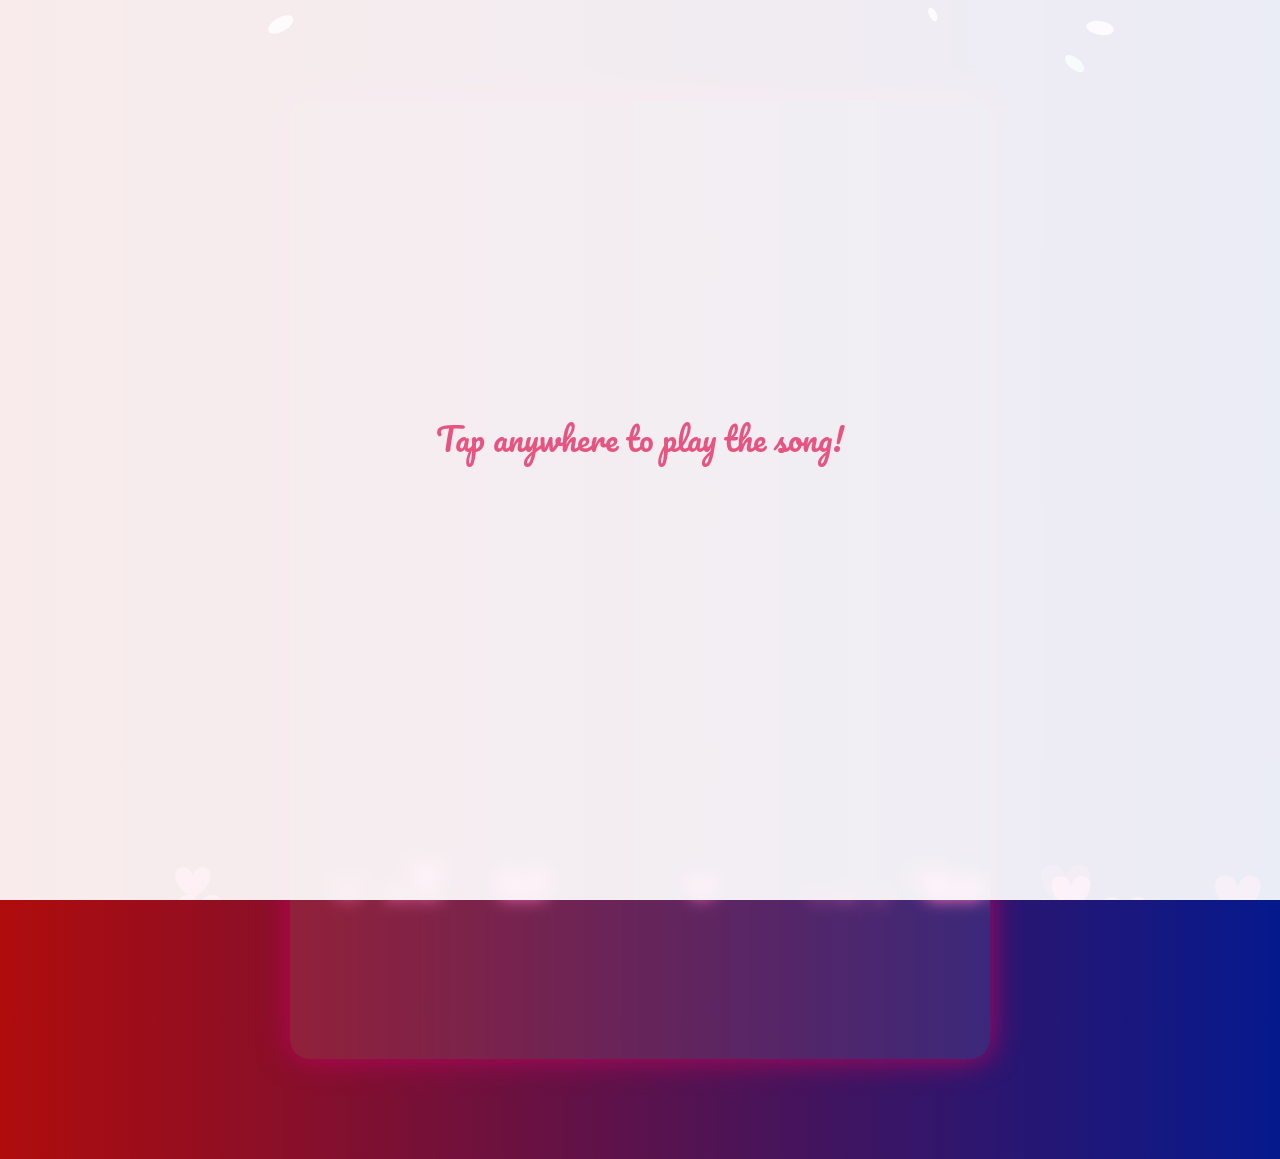
<file: index.html>
<!DOCTYPE html>
<html lang="en">
<head>
  <meta charset="UTF-8" />
  <meta name="viewport" content="width=device-width, initial-scale=1.0"/>
  <title>Happy Birthday Bubu 🎂</title>
  <link rel="stylesheet" href="style1.css" />
  <link href="https://fonts.googleapis.com/css2?family=Pacifico&family=Outfit:wght@300;500&display=swap" rel="stylesheet">
  <link href="https://fonts.googleapis.com/css2?family=Alex+Brush&display=swap" rel="stylesheet">
  <link href="https://fonts.googleapis.com/css2?family=Cookie&display=swap" rel="stylesheet">
</head>
<body>
  <canvas id="heartCanvas"></canvas>
<canvas id="confettiCanvas" style="position:fixed;top:0;left:0;width:100vw;height:100vh;pointer-events:none;z-index:0;"></canvas>

  <!-- Background Music -->
  <audio id="bgMusic" loop>
    <source src="Happy birthday tune.mp3" type="audio/mpeg" />
    Your browser does not support the audio element.
  </audio>
  <button id="playMusicBtn" style="position:fixed;top:18px;right:18px;z-index:1000;padding:10px 22px;font-size:1.1em;background:#e75480;color:#fff;border:none;border-radius:22px;box-shadow:0 2px 12px #e7548040;cursor:pointer;font-family:'Outfit',sans-serif;">
    ▶️ Play Music
  </button>

  <div class="container">
    <h1 class="fade delay-1">Happy 18th Birthday Mera Cutieee Piee 🎉💗</h1>

    <!-- Life Timer Start -->
    <div id="lifeTimer" class="fade delay-1" style="font-size:1.2em; margin-bottom: 20px; color: #e75480;">
      Loading time on earth...
    </div>
    <!-- Life Timer End -->

    <p class="fade delay-1">Meri pyaari Bubu, aaj ka din sirf aapke liye hai! 🎂🥳</p>
    <p class="fade delay-2">Aaj aap apni zindagi ke sabse khoobsurat mod par ho — <strong>18 saal</strong> ki ho gayi ho, meri jaan! 🥹💕</p>
    <p class="fade delay-3">Har din aap aur bhi zyada pyari, samajhdar, aur khubsurat hoti ja rahi ho 🌸✨</p>
    <p class="fade delay-4">Aapki muskurahat meri subah hai 😍 aur aapki awaaz meri shaam 🌙💖</p>
    <p class="fade delay-5">Aap sirf sundar nahi ho, aap meri duniya ho — ek aisi roshni jo andheron ko bhi mehka de 🌟💫</p>
    <p class="fade delay-6">Meri har dhadkan sirf aapke liye dhadakti hai, meri Bubu, meri cutie pie 💝🥰</p>
    <p class="fade delay-7">Happy 18th Birthday jaaneman 🎂💘 Ab har kadam mein aapka saath chahiye, hamesha ke liye 🤝💍</p>

    <a href="page2.html" class="next-button fade delay-6">Next ➤</a>
  </div>

  <script src="script1.js"></script>
  <script>
  // --- Confetti (Party Popper) Animation ---
  const confettiCanvas = document.getElementById('confettiCanvas');
  confettiCanvas.width = window.innerWidth;
  confettiCanvas.height = window.innerHeight;
  const cctx = confettiCanvas.getContext('2d');

  const confettiColors = ['#ffb6d5', '#ffe066', '#b5ead7', '#ff94cc', '#e75480', '#fff0f6', '#f7cac9', '#f6e2b3'];
  const confettiPieces = [];

  function ConfettiPiece() {
    this.x = Math.random() * confettiCanvas.width;
    this.y = Math.random() * -confettiCanvas.height;
    this.radius = 6 + Math.random() * 8;
    this.color = confettiColors[Math.floor(Math.random() * confettiColors.length)];
    this.speed = 2 + Math.random() * 3;
    this.tilt = Math.random() * 10 - 5;
    this.tiltAngle = Math.random() * Math.PI * 2;
    this.tiltSpeed = 0.05 + Math.random() * 0.07;
  }
  ConfettiPiece.prototype.update = function() {
    this.y += this.speed;
    this.tiltAngle += this.tiltSpeed;
    this.x += Math.sin(this.tiltAngle) * 1.5;
    if (this.y > confettiCanvas.height + 20) {
      this.x = Math.random() * confettiCanvas.width;
      this.y = Math.random() * -20;
    }
  };
  ConfettiPiece.prototype.draw = function(ctx) {
    ctx.beginPath();
    ctx.ellipse(this.x, this.y, this.radius, this.radius / 2, this.tiltAngle, 0, 2 * Math.PI);
    ctx.fillStyle = this.color;
    ctx.globalAlpha = 0.85;
    ctx.fill();
    ctx.globalAlpha = 1;
  };

  for (let i = 0; i < 60; i++) {
    confettiPieces.push(new ConfettiPiece());
  }

  function animateConfetti() {
    cctx.clearRect(0, 0, confettiCanvas.width, confettiCanvas.height);
    confettiPieces.forEach(piece => {
      piece.update();
      piece.draw(cctx);
    });
    requestAnimationFrame(animateConfetti);
  }
  animateConfetti();

  // --- Existing Music Logic ---
  const music = document.getElementById('bgMusic');
  const playBtn = document.getElementById('playMusicBtn');

  // Restore song time if available
  const savedTime = localStorage.getItem('bdaySongTime');
  if (savedTime) {
    music.currentTime = parseFloat(savedTime);
  }

  // Show overlay and play music on any click/tap
  function enableMusicOnFirstInteraction() {
    // Create overlay
    const overlay = document.createElement('div');
    overlay.style.position = 'fixed';
    overlay.style.top = 0;
    overlay.style.left = 0;
    overlay.style.width = '100vw';
    overlay.style.height = '100vh';
    overlay.style.background = 'rgba(255,255,255,0.92)';
    overlay.style.display = 'flex';
    overlay.style.flexDirection = 'column';
    overlay.style.alignItems = 'center';
    overlay.style.justifyContent = 'center';
    overlay.style.zIndex = 2000;

    const msg = document.createElement('div');
    msg.textContent = "Tap anywhere to play the song!";
    msg.style.fontFamily = "'Pacifico', cursive";
    msg.style.fontSize = "2em";
    msg.style.color = "#e75480";
    msg.style.marginBottom = "24px";

    overlay.appendChild(msg);
    document.body.appendChild(overlay);

    function startMusic() {
      // Play from saved time (already set above)
      music.play();
      overlay.remove();
      playBtn.style.display = "none";
      // Scroll to top after music starts
      window.scrollTo({ top: 0, behavior: "smooth" });

      // Start all animations after music starts
      animateConfetti(); // Confetti animation
      // If you have other animation functions, call them here as well

      document.removeEventListener('click', startMusic);
      document.removeEventListener('touchstart', startMusic);
    }

    document.addEventListener('click', startMusic);
    document.addEventListener('touchstart', startMusic);
  }

  window.addEventListener('DOMContentLoaded', () => {
    enableMusicOnFirstInteraction();
    music.pause();
    playBtn.style.display = "none";
  });

  // Save current time before leaving the page
  window.addEventListener('beforeunload', function() {
    if (music && !music.paused) {
      localStorage.setItem('bdaySongTime', music.currentTime);
    }
  });
  </script>
</body>
</html>
</file>
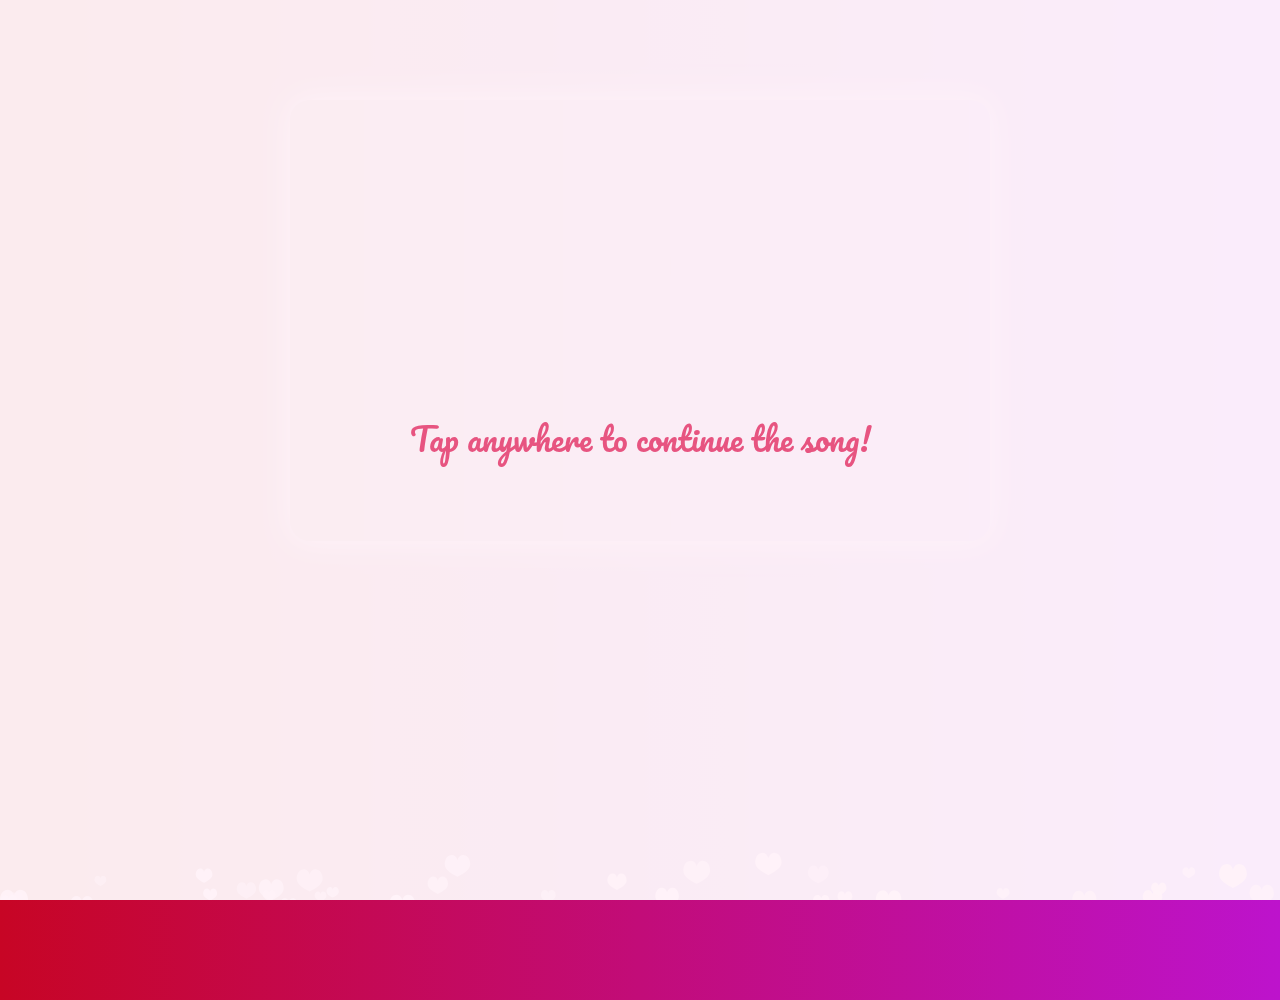
<file: page2.html>
<!DOCTYPE html>
<html lang="en">
<head>
  <meta charset="UTF-8" />
  <meta name="viewport" content="width=device-width, initial-scale=1.0"/>
  <title>🎂 18th Birthday Cake</title>
  <link rel="stylesheet" href="cake.css" />
  <link href="https://fonts.googleapis.com/css2?family=Pacifico&family=Dancing+Script&display=swap" rel="stylesheet">
</head>
<body>
  <canvas id="heartCanvas"></canvas>

  <!-- Music -->
  <audio id="bgMusic" loop>
    <source src="Happy birthday tune.mp3" type="audio/mpeg" />
  </audio>
  <button id="playMusicBtn" style="position:fixed;top:18px;right:18px;z-index:1000;padding:10px 22px;font-size:1.1em;background:#e75480;color:#fff;border:none;border-radius:22px;box-shadow:0 2px 12px #e7548040;cursor:pointer;font-family:'Outfit',sans-serif;">
    ▶️ Play Music
  </button>

  <div class="container">
    <h1 class="fade delay-1">Aapko 18th Birthday ki der sari subhkamnaye 🎉🎂</h1>
    <p class="fade delay-2">Meri jaan, aapke is khaas din pe yeh virtual cake sirf aapke liye hai 💖</p>
    <p class="fade delay-3">Aapki muskurahat meri duniya hai, aur aapka khushi mera maksad. Is cake ke saath, meri taraf se aapko pyaar aur khushiyon ki kami na ho 💕</p>

    <!-- 🎂 Animated Cake -->
    <div class="cake fade delay-3">
      <div class="plate"></div>
      <div class="layer layer-bottom"></div>
      <div class="layer layer-middle"></div>
      <div class="layer layer-top"></div>
      <div class="candle">
        <div class="flame"></div>
      </div>
    </div>

    <a href="page3.html" class="next-button fade delay-4">Click here for cake ➤</a>
  </div>

  <script src="heart.js"></script>
  <script>
  const music = document.getElementById('bgMusic');
  const playBtn = document.getElementById('playMusicBtn');
  // Get saved time from previous page
  const savedTime = localStorage.getItem('bdaySongTime');
  if (savedTime) {
    music.currentTime = parseFloat(savedTime);
  }

  // Show overlay and play music on any click/tap
  function enableMusicOnFirstInteraction() {
    // Create overlay
    const overlay = document.createElement('div');
    overlay.style.position = 'fixed';
    overlay.style.top = 0;
    overlay.style.left = 0;
    overlay.style.width = '100vw';
    overlay.style.height = '100vh';
    overlay.style.background = 'rgba(255,255,255,0.92)';
    overlay.style.display = 'flex';
    overlay.style.flexDirection = 'column';
    overlay.style.alignItems = 'center';
    overlay.style.justifyContent = 'center';
    overlay.style.zIndex = 2000;

    const msg = document.createElement('div');
    msg.textContent = "Tap anywhere to continue the song!";
    msg.style.fontFamily = "'Pacifico', cursive";
    msg.style.fontSize = "2em";
    msg.style.color = "#e75480";
    msg.style.marginBottom = "24px";

    overlay.appendChild(msg);
    document.body.appendChild(overlay);

    function startMusic() {
      // Play from saved time (already set above)
      music.play();
      playBtn.style.display = "none";
      overlay.remove();
      document.removeEventListener('click', startMusic);
      document.removeEventListener('touchstart', startMusic);
    }

    document.addEventListener('click', startMusic);
    document.addEventListener('touchstart', startMusic);
  }

  window.addEventListener('DOMContentLoaded', () => {
    enableMusicOnFirstInteraction();
    music.pause();
    playBtn.style.display = "none";
  });

  // Save current time before leaving the page
  window.addEventListener('beforeunload', function() {
    if (music && !music.paused) {
      localStorage.setItem('bdaySongTime', music.currentTime);
    }
  });
  </script>
</body>
</html>
</file>
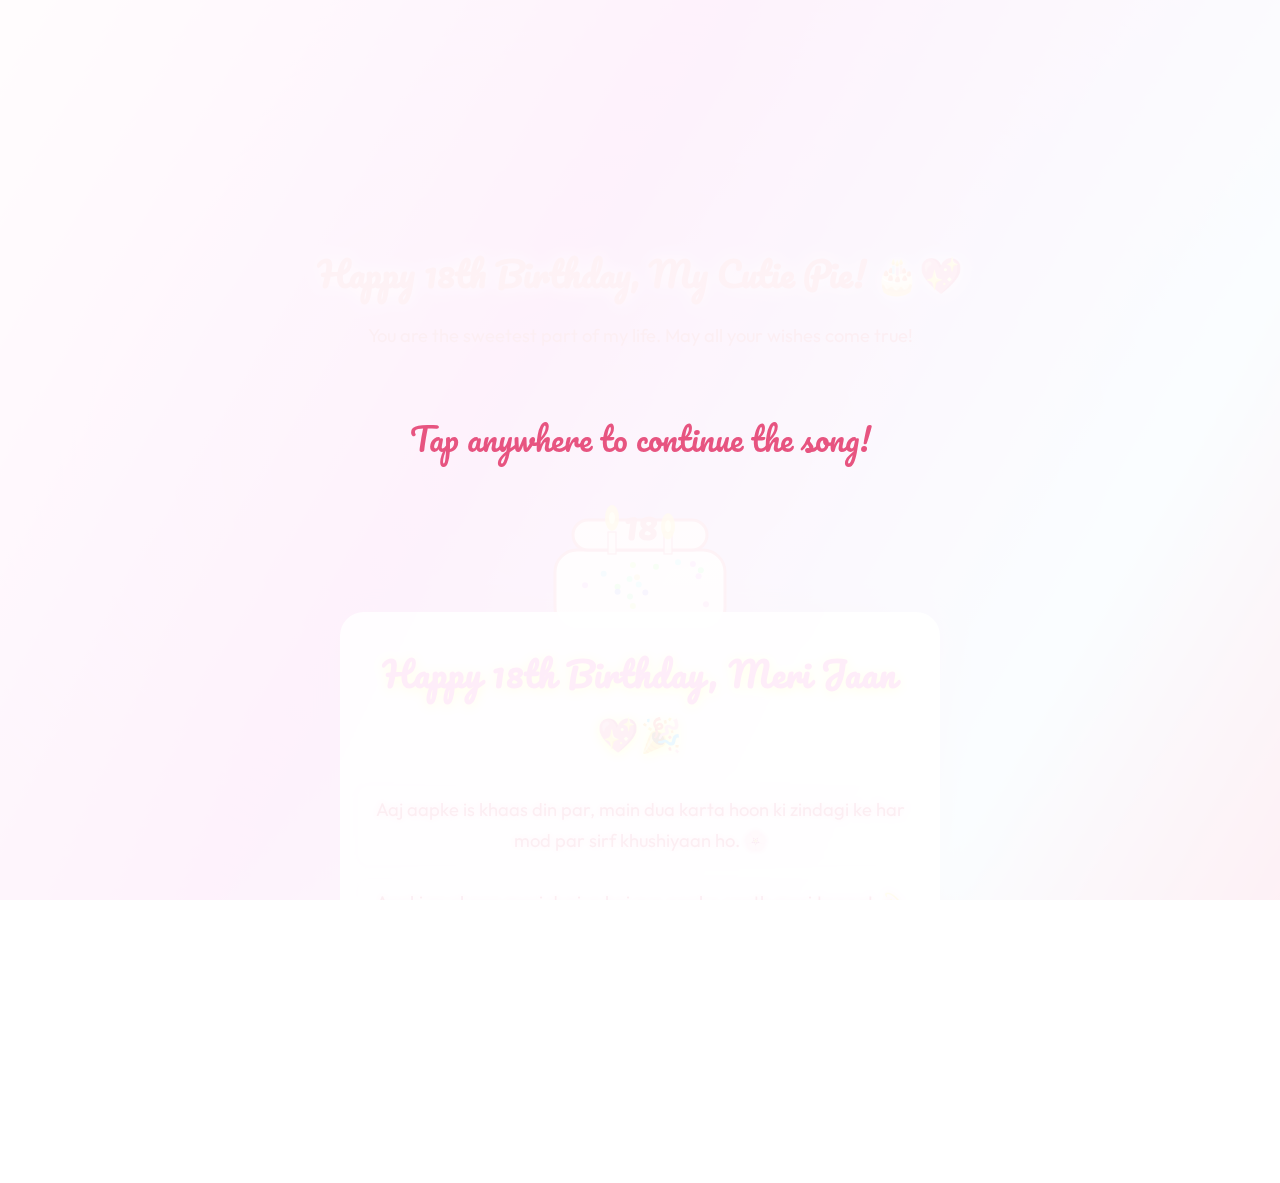
<file: page3.html>
<!DOCTYPE html>
<html lang="en">
<head>
  <meta charset="UTF-8" />
  <meta name="viewport" content="width=device-width, initial-scale=1.0" />
  <title>Happy 18th Birthday 🎂</title>
  <link rel="stylesheet" href="page3.css" />
  <link href="https://fonts.googleapis.com/css2?family=Pacifico&family=Outfit:wght@300;500&family=Dancing+Script&display=swap" rel="stylesheet">
  <style>
    html, body {
      margin: 0;
      padding: 0;
      height: 100%;
      min-height: 100vh;
      /* New beautiful cute pastel gradient background */
      background: linear-gradient(120deg, #ffe0ec 0%, #e64fd9 40%, #b5eaff 80%, #e43279 100%);
      /* Allow scrolling */
      overflow-y: auto;
    }
    #hearts {
      position: fixed;
      top: 0; left: 0; width: 100vw; height: 100vh;
      z-index: 0;
      pointer-events: none;
    }
    .container {
      position: relative;
      margin: 0 auto;
      margin-top: 68vh;
      width: 90vw;
      max-width: 600px;
      background: rgba(255,255,255,0.85);
      box-shadow: 0 4px 32px #e7548030;
      border-radius: 24px;
      z-index: 2;
      text-align: center;
      padding: 32px 18px 28px 18px;
      backdrop-filter: blur(2px);
      animation: fadeInUp 1.2s cubic-bezier(.23,1.02,.32,1) both;
    }
    @keyframes fadeInUp {
      from { opacity: 0; transform: translateY(60px);}
      to { opacity: 1; transform: translateY(0);}
    }
    .container h1 {
      margin-bottom: 24px;
      margin-top: 0;
      color: #f121ac;
      font-family: 'Pacifico',cursive;
      text-shadow: 0 2px 12px #fbff00;
      font-size: 2.1em;
      letter-spacing: 1px;
      animation: fadeIn 1.2s 0.2s both;
    }
    .container p {
      margin: 14px 0;
      font-size: 1.15em;
      line-height: 1.7;
      border-radius: 12px;
      padding: 8px 0;
      background: rgba(255,240,246,0.5);
      box-shadow: 0 1px 8px #e7548010;
      animation: fadeIn 1.2s both;
    }
    .container p:nth-child(2) { color: #d72660; font-family: 'Outfit',sans-serif; animation-delay: 2s;}
    .container p:nth-child(3) { color: #d72660; font-family: 'Outfit',sans-serif; animation-delay: 3s;}
    .container p:nth-child(4) { color: #d72660; font-family: 'Outfit',sans-serif; animation-delay: 4s;}
    .container p:nth-child(5) { color: #d72660; font-family: 'Outfit',sans-serif; animation-delay: 5s;}
    .next-button {
      margin-top: 18px;
      display: inline-block;
      padding: 10px 28px;
      background: linear-gradient(90deg,#e75480,#ffb6d5);
      color: #ffffff;
      border: none;
      border-radius: 22px;
      font-size: 1.1em;
      font-family: 'Outfit',sans-serif;
      text-decoration: none;
      box-shadow: 0 2px 12px #e7548040;
      transition: background 6s, transform 0.2s;
      animation: fadeIn 1.2s 1.1s both;
    }
    .next-button:hover {
      background: linear-gradient(90deg,#ffb6d5,#e75480);
      transform: scale(1.06);
    }
    @keyframes fadeIn {
      from { opacity: 0;}
      to { opacity: 1;}
    }
    @media (max-width: 600px) {
      .container { margin-top: 56vh; padding: 18px 4vw 18px 4vw;}
      .container h1 { font-size: 1.2em; }
      .container p { font-size: 1em;}
    }
  </style>
</head>
<body>
  <canvas id="hearts"></canvas>

  <!-- Background Music -->
  <audio autoplay loop>
    <source src="Happy birthday tune.mp3" type="audio/mpeg" />
    Your browser does not support the audio element.
  </audio>

  <div class="container">
    <h1>Happy 18th Birthday, Meri Jaan 💖🎉</h1>
    <p>Aaj aapke is khaas din par, main dua karta hoon ki zindagi ke har mod par sirf khushiyaan ho. 🌸</p>
    <p>Aapki muskaan meri duniya hai aur aapka saath meri taaqat. 💫</p>
    <p>Doori sirf faaslon mein hai, dil toh hamesha paas hai. ❤</p>
    <p>18 saal ke is padav par, main aapse ek wada karta hoon... hamesha aapka rahunga. 🌙</p>
    <a href="page4.html" class="next-button">Next ➤</a>
  </div>

  <script src="page3.js"></script>
  <script>
  const music = document.querySelector('audio');
  // Get saved time from previous page
  const savedTime = localStorage.getItem('bdaySongTime');
  if (savedTime) {
    music.currentTime = parseFloat(savedTime);
  }

  // Show overlay and play music on any click/tap
  function enableMusicOnFirstInteraction() {
    // Create overlay
    const overlay = document.createElement('div');
    overlay.style.position = 'fixed';
    overlay.style.top = 0;
    overlay.style.left = 0;
    overlay.style.width = '100vw';
    overlay.style.height = '100vh';
    overlay.style.background = 'rgba(255,255,255,0.92)';
    overlay.style.display = 'flex';
    overlay.style.flexDirection = 'column';
    overlay.style.alignItems = 'center';
    overlay.style.justifyContent = 'center';
    overlay.style.zIndex = 2000;

    const msg = document.createElement('div');
    msg.textContent = "Tap anywhere to continue the song!";
    msg.style.fontFamily = "'Pacifico', cursive";
    msg.style.fontSize = "2em";
    msg.style.color = "#e75480";
    msg.style.marginBottom = "24px";

    overlay.appendChild(msg);
    document.body.appendChild(overlay);

    function startMusic() {
      music.play();
      overlay.remove();
      document.removeEventListener('click', startMusic);
      document.removeEventListener('touchstart', startMusic);
    }

    document.addEventListener('click', startMusic);
    document.addEventListener('touchstart', startMusic);
  }

  window.addEventListener('DOMContentLoaded', () => {
    enableMusicOnFirstInteraction();
    music.pause();
  });

  // Save current time before leaving the page
  window.addEventListener('beforeunload', function() {
    if (music && !music.paused) {
      localStorage.setItem('bdaySongTime', music.currentTime);
    }
  });
  </script>
</body>
</html>
</file>
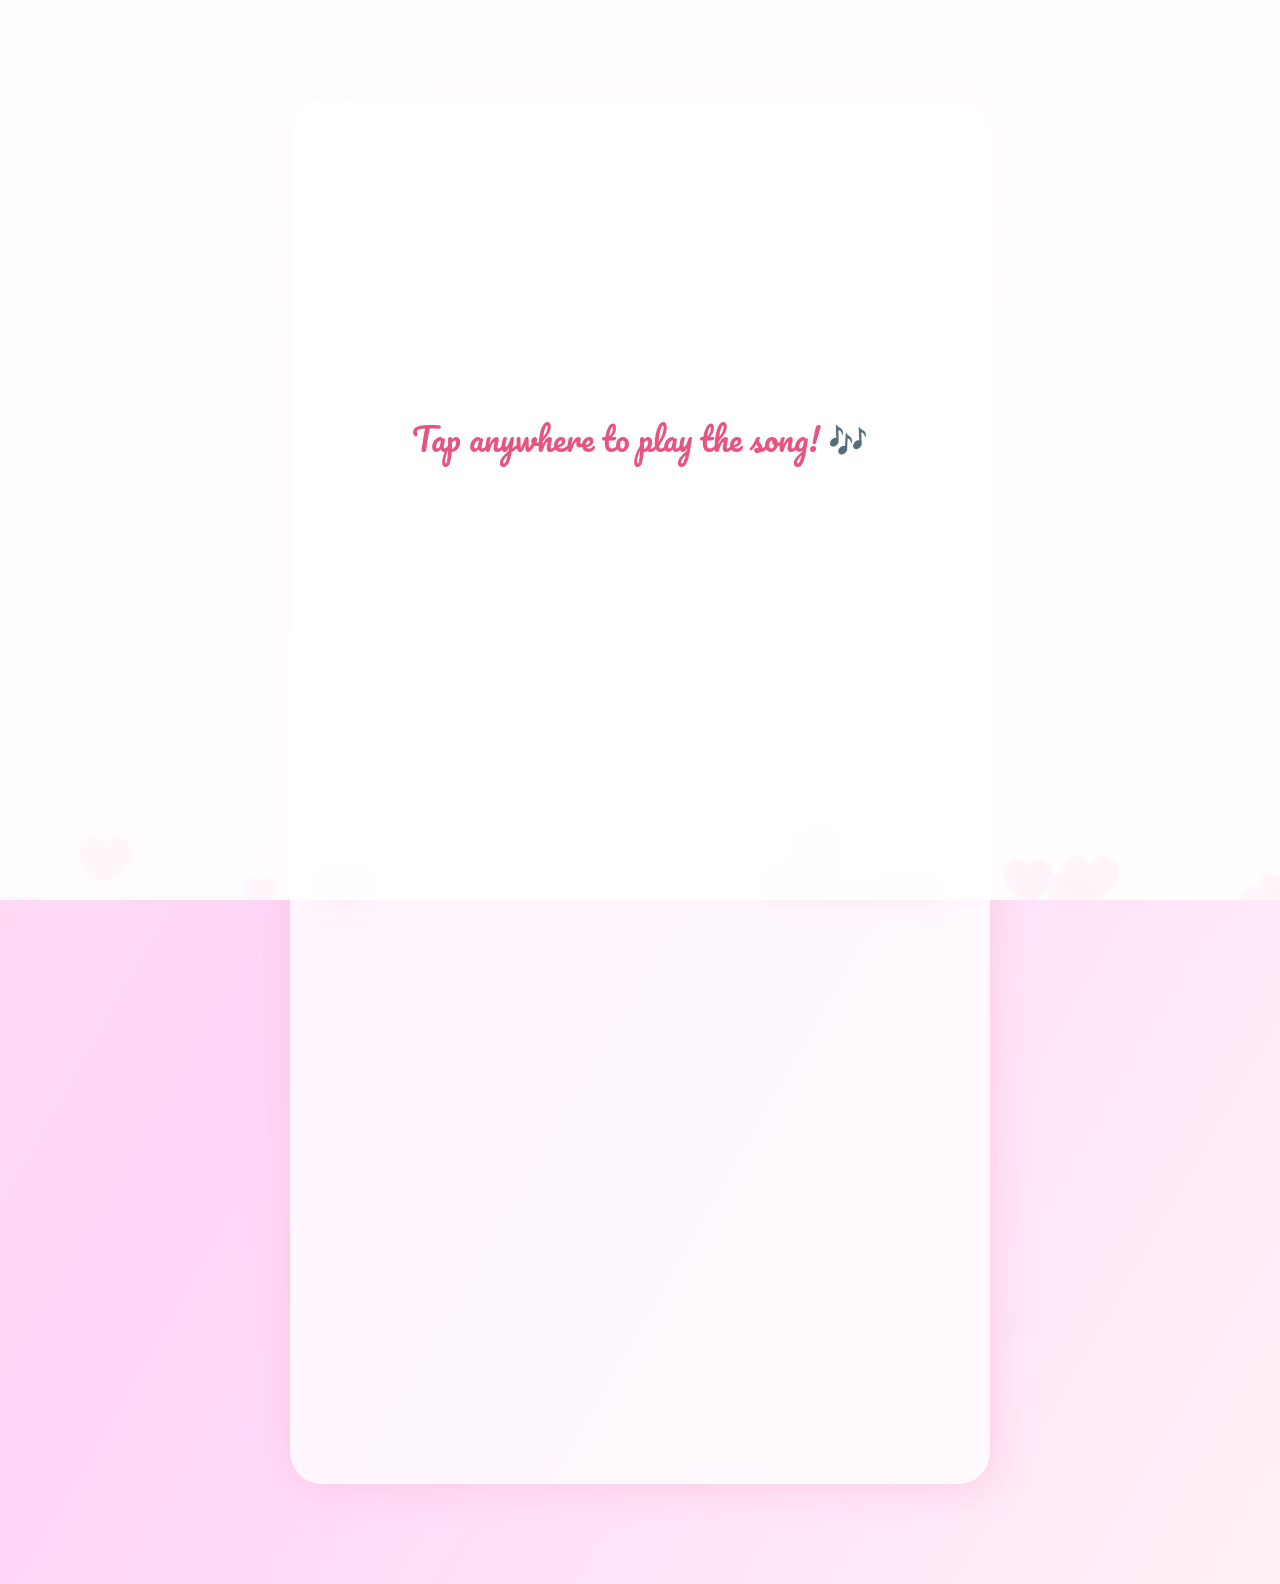
<file: page5.html>
<!DOCTYPE html>
<html lang="en">
<head>
  <meta charset="UTF-8" />
  <meta name="viewport" content="width=device-width, initial-scale=1.0"/>
  <title>Special 18th Birthday 🎂</title>
  <link rel="stylesheet" href="style5.css" />
  <link href="https://fonts.googleapis.com/css2?family=Pacifico&family=Dancing+Script&family=Outfit:wght@400;600&display=swap" rel="stylesheet">
  <style>
    body {
      font-family: 'Dancing Script', cursive;
      background: linear-gradient(120deg, #ffe0ec 0%, #ffd6fa 40%, #fff0f6 100%);
      min-height: 100vh;
      overflow-y: auto;
      position: relative;
      color: #e75480;
      background-image:
        linear-gradient(120deg, #ffe0ec 0%, #ffd6fa 40%, #fff0f6 100%),
        url('https://www.transparenttextures.com/patterns/stardust.png');
      background-repeat: repeat;
      background-size: cover, auto;
    }
    body::after {
      content: "";
      position: fixed;
      inset: 0;
      pointer-events: none;
      z-index: 1;
      background: radial-gradient(ellipse at center, rgba(255,182,193,0.13) 0%, rgba(255,182,193,0.08) 60%, rgba(255,182,193,0.18) 100%);
    }
    .container {
      position: relative;
      z-index: 10;
      max-width: 700px;
      margin: 100px auto;
      padding: 40px 24px 36px 24px;
      background: rgba(255, 255, 255, 0.75);
      border-radius: 32px;
      box-shadow: 0 0 36px #ffb6d5a0;
      backdrop-filter: blur(10px);
      text-align: center;
    }
    h1 {
      font-family: 'Pacifico', cursive;
      font-size: 2.5rem;
      color: #e75480;
      margin-bottom: 18px;
      text-shadow: 0 2px 18px #fff0f6, 0 1px 0 #fff;
      letter-spacing: 1px;
      animation: fadeInUp 1.2s 0.2s both;
    }
    h2 {
      font-family: 'Dancing Script', cursive;
      font-size: 2rem;
      color: #d72660;
      margin-bottom: 18px;
      text-shadow: 0 1px 10px #c2b1b8;
      animation: fadeInUp 1.2s 0.5s both;
    }
    p {
      font-size: 1.25rem;
      margin-bottom: 18px;
      line-height: 1.7;
      color: #b84d7c;
      background: rgba(255,240,246,0.7);
      border-radius: 18px;
      padding: 14px 0;
      box-shadow: 0 1px 8px #e7548010;
      font-family: 'Dancing Script', cursive; /* Romantic font style */
      text-shadow: 0 1px 8px #fff;
      animation: fadeInUp 1.2s both;
    }
    .fade.delay-3 { animation-delay: 0.8s; }
    .fade.delay-4 { animation-delay: 1.2s; }
    .fade.delay-5 { animation-delay: 1.6s; }
    .fade.delay-6 { animation-delay: 2s; }
    .fade.delay-7 { animation-delay: 2.4s; }
    .next-button {
      display: inline-block;
      margin-top: 30px;
      padding: 12px 30px;
      background: linear-gradient(90deg,#e75480,#ffb6d5);
      color: #fff;
      font-size: 1.1rem;
      border-radius: 35px;
      text-decoration: none;
      box-shadow: 0 0 12px #ff69b4;
      font-family: 'Outfit', sans-serif;
      font-weight: bold;
      transition: 0.3s ease;
      border: none;
      animation: fadeInUp 1.2s 2.8s both;
    }
    .next-button:hover {
      background: linear-gradient(90deg,#ffb6d5,#e75480);
      transform: scale(1.05);
    }
    @keyframes fadeInUp {
      from { opacity: 0; transform: translateY(30px);}
      to { opacity: 1; transform: translateY(0);}
    }
    /* Responsive for mobile */
    @media (max-width: 700px) {
      .container {
        margin: 40px 6vw;
        padding: 18px 4vw 18px 4vw;
      }
      h1 { font-size: 1.4em; }
      h2 { font-size: 1.1em; }
      p { font-size: 1em; }
    }
  </style>
</head>
<body>
  <canvas id="heartCanvas"></canvas>

  <!-- Background Music -->
  <audio autoplay loop>
    <source src="Dil diyaan gallan.mp3.mp3" type="audio/mpeg">
    Your browser does not support the audio element.
  </audio>
 <div class="container">
   <h1 class="fade delay-1"> Once again wishing you happiest birthday.... Darling✨</h1>
   <h2 class="fade delay-2">Even Distance Can't Dim Our Love ✨</h2>

    <p class="fade delay-3">Even with miles between us, your love is my strength every single day. 💪❤️🌏</p>
    <p class="fade delay-4">I wake up with you in my heart 💖 and sleep with your name on my lips 😘🌙.</p>
    <p class="fade delay-5">No distance can ever dull the spark you light in my soul. ✨🔥💞</p>
    <p class="fade delay-6">I may not be there to hold your hand 🤝, but I promise to never let go of your heart. 💓</p>
    <p class="fade delay-7">You are not just my love — you're my forever, my always, my everything. 💞♾️🌹</p>

    <!-- New paragraphs about next year and meeting -->
    <p class="fade delay-8">Next year, my love, I am coming to you — I promise! 🛫💖</p>
    <p class="fade delay-9">On this very day next year, we will celebrate your birthday together, side by side. 🎂🤗</p>
    <p class="fade delay-10">The excitement of meeting you for the first time, looking into your beautiful eyes, holding you close... I can't even put it into words! 🥹👀🤲</p>
    <p class="fade delay-11">We'll make your birthday extra special, with hugs, laughter, and memories that will last forever. 🎉🎁🥰</p>
    <p class="fade delay-12">I can't wait for the moment when I finally see you in person and celebrate your big day with you, my jaan. 💑✨</p>
    <p class="fade delay-13">Until then, keep smiling and dreaming of our first meeting — it's going to be magical! ✨💭🌈</p>

    <a href="page6.html" class="next-button fade delay-7">Next ➤</a>
  </div>

  <script src="script5.js"></script>
  <script>
    const music = document.querySelector('audio');

    // Always start from beginning
    localStorage.removeItem('bdaySongTime');
    music.currentTime = 0;

    // Show overlay and play music on any click/tap
    function enableMusicOnFirstInteraction() {
      // Create overlay
      const overlay = document.createElement('div');
      overlay.style.position = 'fixed';
      overlay.style.top = 0;
      overlay.style.left = 0;
      overlay.style.width = '100vw';
      overlay.style.height = '100vh';
      overlay.style.background = 'rgba(255,255,255,0.92)';
      overlay.style.display = 'flex';
      overlay.style.flexDirection = 'column';
      overlay.style.alignItems = 'center';
      overlay.style.justifyContent = 'center';
      overlay.style.zIndex = 2000;

      const msg = document.createElement('div');
      msg.textContent = "Tap anywhere to play the song! 🎶";
      msg.style.fontFamily = "'Pacifico', cursive";
      msg.style.fontSize = "2em";
      msg.style.color = "#e75480";
      msg.style.marginBottom = "24px";

      overlay.appendChild(msg);
      document.body.appendChild(overlay);

      function startMusic() {
        music.currentTime = 0;
        music.play();
        overlay.remove();
        document.removeEventListener('click', startMusic);
        document.removeEventListener('touchstart', startMusic);
      }

      document.addEventListener('click', startMusic);
      document.addEventListener('touchstart', startMusic);
    }

    window.addEventListener('DOMContentLoaded', () => {
      enableMusicOnFirstInteraction();
      music.pause();
    });
  </script>
</body>
</html>
</file>
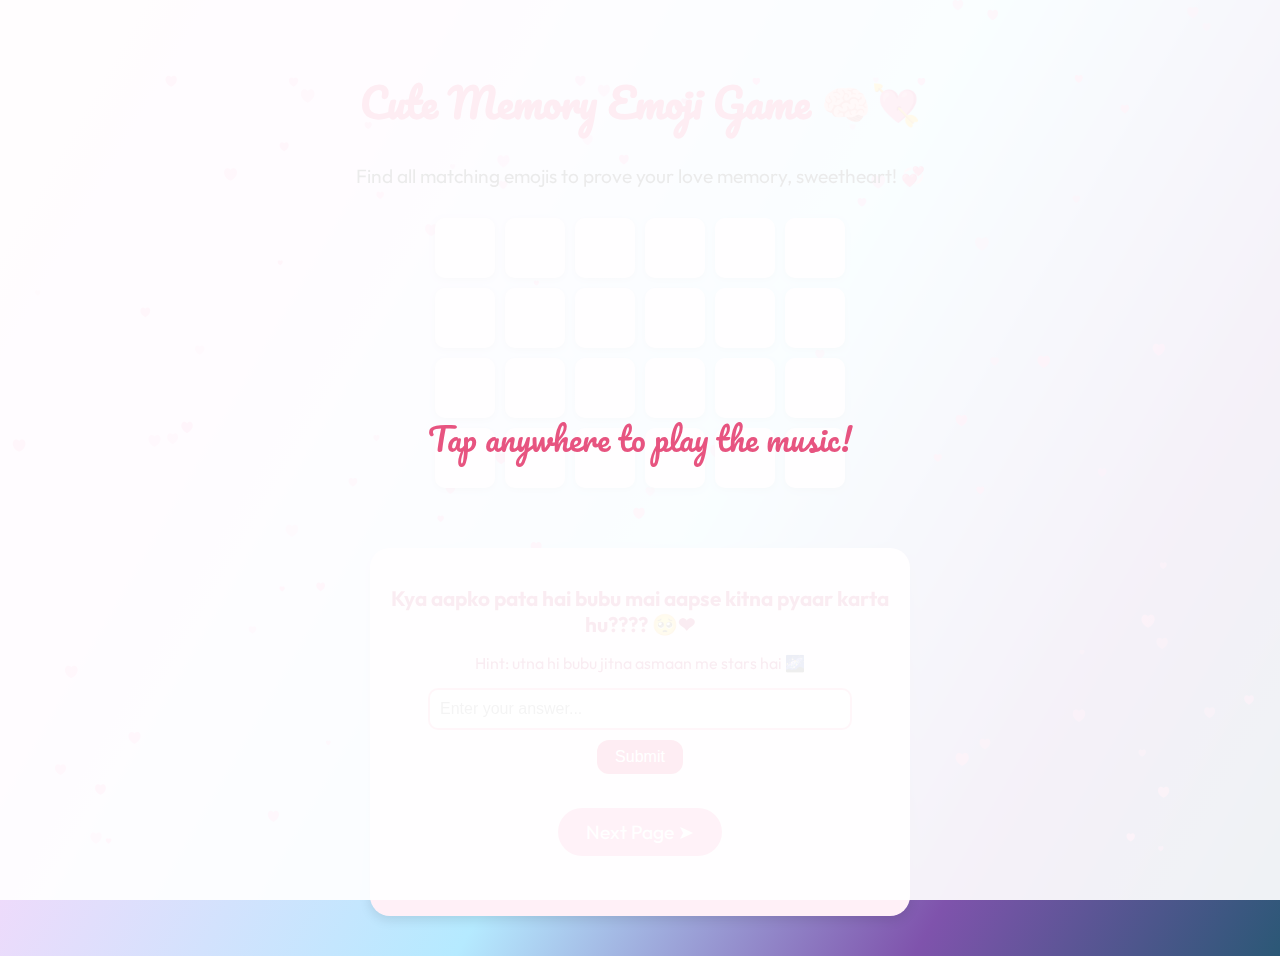
<file: page7.html>
<!DOCTYPE html>
<html lang="en">
<head>
  <meta charset="UTF-8" />
  <meta name="viewport" content="width=device-width, initial-scale=1.0" />
  <title>Memory Game for Bubu 💖</title>
  <link rel="stylesheet" href="style7.css" />
  <link href="https://fonts.googleapis.com/css2?family=Pacifico&family=Outfit:wght@300;600&display=swap" rel="stylesheet">
</head>
<body>
  <canvas id="bgCanvas"></canvas>

  <!-- Background Music (no controls, not autoplay) -->
  <audio id="bgMusic" loop>
    <source src="o rangraz.mp3" type="audio/mpeg">
    Your browser does not support the audio element.
  </audio>

  <div class="container">
    <h1 class="title">Cute Memory Emoji Game 🧠💘</h1>
    <p class="subtitle">Find all matching emojis to prove your love memory, sweetheart! 💞</p>

    <div class="game-board" id="gameBoard"></div>

    <div class="password-section">
      <h2 class="question">Kya aapko pata hai bubu mai aapse kitna pyaar karta hu???? 🥺❤</h2>
      <p class="hint">Hint: utna hi bubu jitna asmaan me stars hai 🌌</p>
      <input type="text" id="passwordInput" placeholder="Enter your answer...">
      <button onclick="checkPassword()">Submit</button>
      <p id="errorMessage"></p>
      <a id="nextPageLink" href="page8.html" class="next-button" style="display: none;">Next ➤</a>
      <a href="page8.html" class="next-button" style="margin-top:18px;">Next Page ➤</a>
    </div>
  </div>

  <script src="script7.js"></script>
  <script>
    // Remove music player controls and add tap anywhere overlay
    const music = document.getElementById('bgMusic');
    function enableMusicOnFirstInteraction() {
      const overlay = document.createElement('div');
      overlay.style.position = 'fixed';
      overlay.style.top = 0;
      overlay.style.left = 0;
      overlay.style.width = '100vw';
      overlay.style.height = '100vh';
      overlay.style.background = 'rgba(255,255,255,0.92)';
      overlay.style.display = 'flex';
      overlay.style.flexDirection = 'column';
      overlay.style.alignItems = 'center';
      overlay.style.justifyContent = 'center';
      overlay.style.zIndex = 2000;

      const msg = document.createElement('div');
      msg.textContent = "Tap anywhere to play the music!";
      msg.style.fontFamily = "'Pacifico', cursive";
      msg.style.fontSize = "2em";
      msg.style.color = "#e75480";
      msg.style.marginBottom = "24px";

      overlay.appendChild(msg);
      document.body.appendChild(overlay);

      function startMusic() {
        music.play();
        overlay.remove();
        document.removeEventListener('click', startMusic);
        document.removeEventListener('touchstart', startMusic);
      }

      document.addEventListener('click', startMusic);
      document.addEventListener('touchstart', startMusic);
    }

    window.addEventListener('DOMContentLoaded', () => {
      enableMusicOnFirstInteraction();
      music.pause();
    });
  </script>
</body>
</html>
</file>
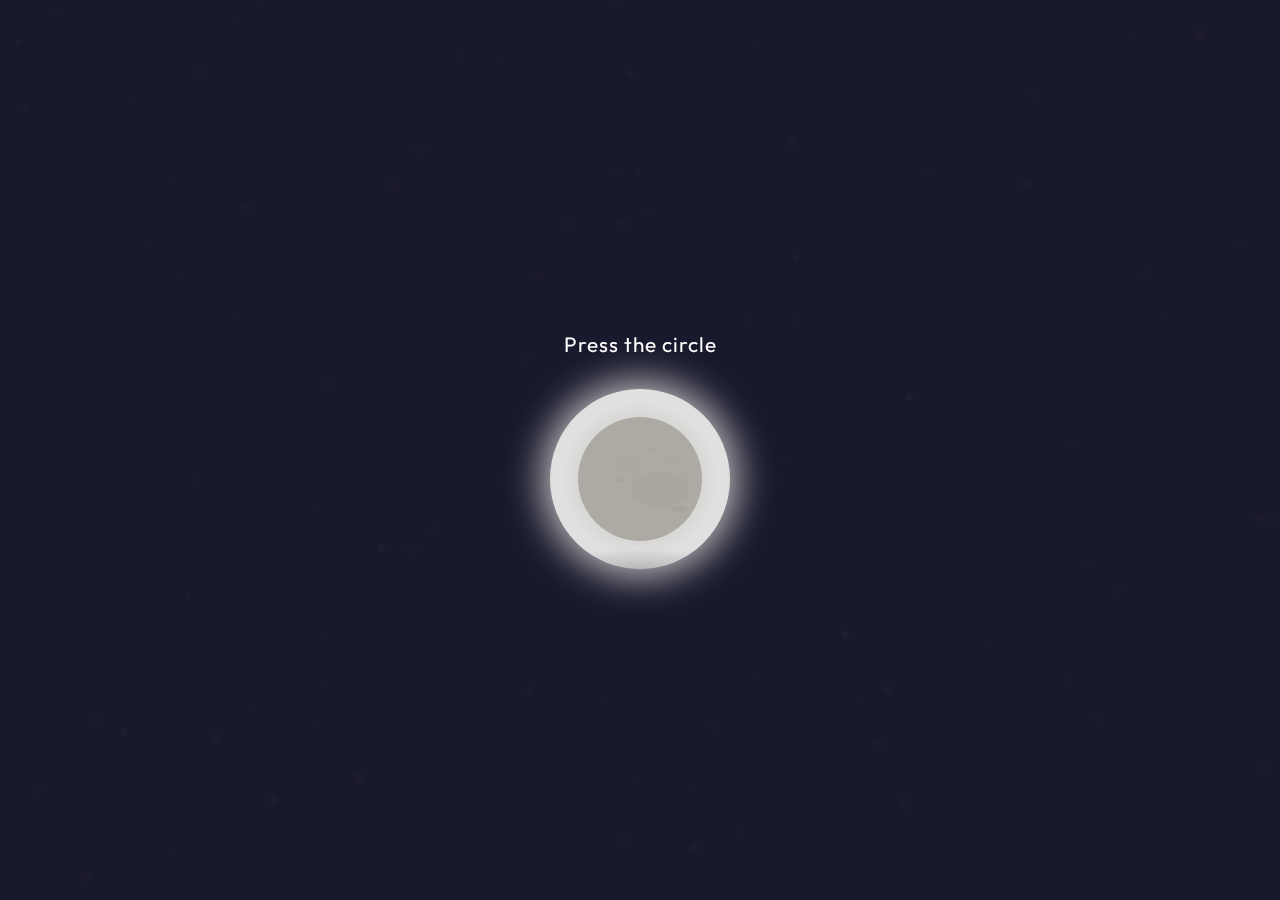
<file: page8.html>
<!DOCTYPE html>
<html lang="en">
<head>
  <meta charset="UTF-8" />
  <meta name="viewport" content="width=device-width, initial-scale=1.0" />
  <title>Forever Yours ❤</title>
  <link rel="stylesheet" href="style8.css" />
  <link href="https://fonts.googleapis.com/css2?family=Great+Vibes&family=Outfit:wght@400;600&display=swap" rel="stylesheet">
</head>
<body>
  <canvas id="bgCanvas"></canvas>

  <!-- Background Music -->
  <audio id="bgMusic" loop>
    <source src="char kadam.mp3" type="audio/mpeg">
    Your browser does not support the audio element.
  </audio>

  <!-- Circle overlay for moon reveal -->
  <div id="circleOverlay" style="
    position:fixed;top:0;left:0;width:100vw;height:100vh;z-index:3000;
    background:rgba(26,26,46,0.98);display:flex;align-items:center;justify-content:center;flex-direction:column;">
    
    <!-- Press text above the circle -->
    <div style="font-family:'Outfit',sans-serif;font-size:1.3em;color:#fff;margin-bottom:32px;letter-spacing:1px;">
      Press the circle
    </div>
    
    <div id="pressCircle" style="
      width:180px;height:180px;border-radius:50%;background:#e0e0e0;
      box-shadow:0 0 36px 8px #bdbdbd, 0 0 0 0 #fffbe7;
      display:flex;align-items:center;justify-content:center;cursor:pointer;
      transition:box-shadow 0.6s, background 0.6s, transform 0.6s;
      position:relative;overflow:hidden;">
      <!-- Realistic moon SVG, dim at start -->
      <svg id="moonSVG" width="160" height="160" viewBox="0 0 160 160" style="filter:brightness(0.7);transition:filter 0.7s;">
        <defs>
          <radialGradient id="moonGlow" cx="50%" cy="50%" r="50%">
            <stop offset="0%" stop-color="#fffbe7" stop-opacity="1"/>
            <stop offset="70%" stop-color="#fffbe7" stop-opacity="0.7"/>
            <stop offset="100%" stop-color="#fffbe7" stop-opacity="0"/>
          </radialGradient>
        </defs>
        <!-- Outer glow -->
        <circle id="moonOuterGlow" cx="80" cy="80" r="78" fill="url(#moonGlow)" opacity="0.35"/>
        <!-- Main moon body -->
        <circle cx="80" cy="80" r="62" fill="#f7f3e9"/>
        <!-- Subtle shading for realism -->
        <ellipse cx="100" cy="90" rx="30" ry="18" fill="#e6dcc7" opacity="0.18"/>
        <ellipse cx="70" cy="65" rx="12" ry="7" fill="#e6dcc7" opacity="0.13"/>
        <ellipse cx="110" cy="60" rx="8" ry="4" fill="#e6dcc7" opacity="0.10"/>
        <!-- Craters -->
        <ellipse cx="120" cy="110" rx="8" ry="4" fill="#d6cfa7" opacity="0.22"/>
        <ellipse cx="60" cy="80" rx="6" ry="3" fill="#d6cfa7" opacity="0.18"/>
        <ellipse cx="90" cy="50" rx="4" ry="2" fill="#d6cfa7" opacity="0.13"/>
      </svg>
      <!-- Subtle shadow for depth -->
      <div style="position:absolute;bottom:-18px;left:0;width:100%;height:36px;
        background:radial-gradient(ellipse at center,rgba(0,0,0,0.18) 0%,rgba(0,0,0,0) 80%);"></div>
    </div>
  </div>

  <div class="content" style="display:none;">
    <h1 class="main-title">Happy 18th Birthday to My Future Wifey 💍💖</h1>
    <p class="fade-in delay-1" style="color:#ffd6fa;font-weight:bold;">
      Just like this moon lights up the night, you have lit up my life, my jaan, ever since you came into it. 🌙✨💖
    </p>
    <p class="fade-in delay-2" style="color:#ffd6fa;font-weight:bold;">
      You are the gentle glow in my darkest moments, the reason my world feels so bright and magical. 🌟💖
    </p>
    <p class="fade-in delay-3">Sweetheart 🥰, you are the softest part of my soul 💗, the calm in my chaos 🌈, the light in every dark hour 🌟.</p>
    <p class="fade-in delay-4">Your smile 😊 makes everything feel better, and your presence turns moments into memories ✨📸.</p>
    <p class="fade-in delay-5">I promise you this — I will hold your hand forever 🤝, through every season 🍃☀🍂❄, every storm ⛈, every sunrise 🌅.</p>
    <p class="fade-in delay-6">One day, I’ll put that sindoor in your hair 💫👰 and call you my wife with all the love in the world 🌍❤️.</p>
    <p class="fade-in delay-7" style="font-weight:bold; color:#ffd6fa;">
      Thank you for being the world's best girlfriend, my love! 🏆💖 You make every day brighter and my heart so full. 🌞💞
    </p>
    <p class="fade-in delay-8" style="color:#ffd6fa;">
      I am so lucky to have you in my life 🍀💑 and I want you by my side forever and ever ♾️💍.
    </p>
    <p class="fade-in delay-9">You're not just my love 💕. You're my best friend 👩‍❤️‍👨, my home 🏡, my forever ♾️.</p>
    <p class="fade-in delay-10">I will marry you 💍, love you ❤️, and choose you — every single day 📅.</p>
    <h2 class="final-message">Happy Birthday once again, my jaaneman 🎂. Forever yours... Love you endlessly bubu 💘.</h2>
    <button id="loveYouBtn" class="love-you-btn fade-in delay-11">I Love You too babu💖🎉</button>
  </div>

  <script src="script8.js"></script>
  <script>
    // Circle to moon reveal logic
    const music = document.getElementById('bgMusic');
    const overlay = document.getElementById('circleOverlay');
    const pressCircle = document.getElementById('pressCircle');
    const moonSVG = document.getElementById('moonSVG');
    const content = document.querySelector('.content');

    // Animate moon glow pulse
    let glowUp = true, glow = 0.35;
    function animateMoonGlow() {
      if (!moonSVG) return;
      if (glowUp) glow += 0.008;
      else glow -= 0.008;
      if (glow > 0.55) glowUp = false;
      if (glow < 0.25) glowUp = true;
      moonSVG.querySelector('#moonOuterGlow').setAttribute('opacity', glow.toFixed(2));
      requestAnimationFrame(animateMoonGlow);
    }
    animateMoonGlow();

    pressCircle.addEventListener('mousedown', revealMoon);
    pressCircle.addEventListener('touchstart', revealMoon);

    function revealMoon(e) {
      e.preventDefault();
      // Animate circle to glow and moon to brighten
      pressCircle.style.boxShadow = "0 0 120px 40px #fffbe7, 0 0 0 0 #ffe0ec";
      pressCircle.style.background = "#fffbe7";
      pressCircle.style.transform = "scale(1.08)";
      moonSVG.style.filter = "brightness(1.08)";
      // Animate moon glow burst
      moonSVG.querySelector('#moonOuterGlow').setAttribute('opacity', '0.9');
      setTimeout(() => {
        overlay.style.transition = "opacity 0.8s";
        overlay.style.opacity = 0;
        setTimeout(() => {
          overlay.style.display = "none";
          content.style.display = "";
          // Animate fade-in with delays
          document.querySelectorAll('.fade-in').forEach((el, i) => {
            el.style.opacity = 0;
            setTimeout(() => {
              el.style.transition = "opacity 1s";
              el.style.opacity = 1;
            }, 600 + i * 500);
          });
          setTimeout(() => {
            document.querySelector('.final-message').style.opacity = 1;
            document.getElementById('loveYouBtn').style.opacity = 1;
          }, 600 + 11 * 500);
        }, 800);
      }, 700);
      music.currentTime = 0;
      music.play();
      window.scrollTo({ top: 0, behavior: "smooth" });
      pressCircle.removeEventListener('mousedown', revealMoon);
      pressCircle.removeEventListener('touchstart', revealMoon);
    }

    // Hide content initially
    document.addEventListener('DOMContentLoaded', () => {
      document.querySelectorAll('.fade-in, .final-message, #loveYouBtn').forEach(el => {
        el.style.opacity = 0;
      });
    });
  </script>
</body>
</html>
</file>
<file: style1.css>
* {
  margin: 0;
  padding: 0;
  box-sizing: border-box;
}

body {
  font-family: 'Outfit', sans-serif;
  background: linear-gradient(to right, #af0c0c, #05198d);
  color: #fff;
  min-height: 100vh;
  overflow-y: auto;
  position: relative;
}

canvas {
  position: fixed;
  top: 0;
  left: 0;
  z-index: 0;
}

.container {
  position: relative;
  z-index: 10;
  max-width: 700px;
  margin: 100px auto;
  padding: 30px 20px;
  background-color: rgba(255, 255, 255, 0.08);
  border-radius: 20px;
  box-shadow: 0 0 30px #b6055d;
  text-align: center;
  backdrop-filter: blur(8px);
}

h1 {
  font-family: 'Pacifico', cursive;
  font-size: 2.8rem;
  color: #fff0f5;
  margin-bottom: 25px;
  text-shadow: 0 0 10px #ff1493;
}

p {
  font-family: 'Cookie', cursive;
  font-size: 1.3rem;
  margin-bottom: 20px;
  text-shadow: 0 0 10px #e60101;
  line-height: 1.6;
  color: #fa9bc7;
}

.next-button {
  font-size: 1.1rem;
  padding: 12px 30px;
  background: #ff1493;
  border: none;
  border-radius: 30px;
  color: white;
  text-decoration: none;
  transition: 0.3s;
  display: inline-block;
  margin-top: 15px;
}

.next-button:hover {
  background: #ff69b4;
  transform: scale(1.05);
}

/* Fade-In Animations */
.fade {
  opacity: 0;
  transform: translateY(20px);
  animation: fadeInUp 1.2s forwards;
}

.delay-1 { animation-delay: 0.5s; }
.delay-2 { animation-delay: 1.5s; }
.delay-3 { animation-delay: 2.5s; }
.delay-4 { animation-delay: 3.5s; }
.delay-5 { animation-delay: 4.5s; }
.delay-6 { animation-delay: 5.5s; }
.delay-7 { animation-delay: 6s; }

@keyframes fadeInUp {
  to {
    opacity: 1;
    transform: translateY(0);
  }
}

/* Add this at the end of your CSS file for mobile responsiveness */
@media (max-width: 600px) {
  body, html {
    font-size: 15px;
    padding: 0;
    margin: 0;
  }
  .container {
    padding: 12px 4vw;
    margin: 30px 0 0 0;
    max-width: 98vw;
  }
  h1, .main-title {
    font-size: 2rem !important;
    line-height: 1.2;
  }
  #lifeTimer {
    font-size: 1em !important;
  }
  p, .fade {
    font-size: 1.05rem !important;
    line-height: 1.5;
  }
  .next-button, #playMusicBtn {
    font-size: 1em !important;
    padding: 10px 16px !important;
    border-radius: 18px !important;
    top: 10px !important;
    right: 10px !important;
  }
  #playMusicBtn {
    top: 10px !important;
    right: 10px !important;
    left: auto !important;
  }
  canvas#heartCanvas,
  canvas#confettiCanvas {
    width: 100vw !important;
    height: 100vh !important;
  }
}
</file>
<file: cake.css>
* {
  margin: 0;
  padding: 0;
  box-sizing: border-box;
}

body {
  font-family: 'Outfit', sans-serif;
  background: linear-gradient(to right, #c70525, #bd13cc);
  color: #fff;
  min-height: 100vh;
  overflow-y: auto;
  position: relative;
}

canvas {
  position: fixed;
  top: 0;
  left: 0;
  z-index: 1;
  pointer-events: none;
}

.container {
  position: relative;
  z-index: 10;
  max-width: 700px;
  margin: 100px auto;
  padding: 30px 20px;
  background-color: rgba(255, 255, 255, 0.08);
  border-radius: 20px;
  box-shadow: 0 0 30px #ff69b4;
  text-align: center;
  backdrop-filter: blur(8px);
}

h1 {
  font-family: 'Pacifico', cursive;
  font-size: 2.8rem;
  color: #ffffff;
  margin-bottom: 25px;
  text-shadow: 0 0 10px #ffea2e;
}

p {
  font-family: 'Dancing Script', cursive;
  font-size: 1.3rem;
  margin-bottom: 20px;
  text-shadow: 0 0 10px #e74040;
  line-height: 1.6;
  color: #f78187;
}

.next-button {
  font-size: 1.1rem;
  padding: 12px 30px;
  background: #ff1493;
  border: none;
  border-radius: 30px;
  color: white;
  text-decoration: none;
  transition: 0.3s;
  display: inline-block;
  margin-top: 15px;
}

.next-button:hover {
  background: #ff69b4;
  transform: scale(1.05);
}

/* Fade-In Animations */
.fade {
  opacity: 0;
  transform: translateY(20px);
  animation: fadeInUp 1.2s forwards;
}

.delay-1 { animation-delay: 0.5s; }
.delay-2 { animation-delay: 1.5s; }
.delay-3 { animation-delay: 2.5s; }
.delay-4 { animation-delay: 3.5s; }
.delay-5 { animation-delay: 4.5s; }
.delay-6 { animation-delay: 5.5s; }

@keyframes fadeInUp {
  to {
    opacity: 1;
    transform: translateY(0);
  }
}

@media screen and (max-width: 768px) {
  .container {
    margin: 60px 15px;
    padding: 20px 15px;
  }

  h1 {
    font-size: 2rem;
  }

  p {
    font-size: 1.1rem;
  }

  .next-button {
    font-size: 1rem;
    padding: 10px 20px;
  }
}

/* Add this at the end of your cake.css for mobile responsiveness */
@media (max-width: 600px) {
  body, html {
    font-size: 15px;
    padding: 0;
    margin: 0;
  }
  .container {
    padding: 12px 4vw;
    margin: 30px 0 0 0;
    max-width: 98vw;
  }
  h1 {
    font-size: 2rem !important;
    line-height: 1.2;
  }
  p {
    font-size: 1.05rem !important;
    line-height: 1.5;
  }
  .next-button, #playMusicBtn {
    font-size: 1em !important;
    padding: 10px 16px !important;
    border-radius: 18px !important;
    top: 10px !important;
    right: 10px !important;
  }
  #playMusicBtn {
    top: 10px !important;
    right: 10px !important;
    left: auto !important;
  }
  .cake {
    transform: scale(0.8);
    margin: 0 auto 18px auto;
  }
  canvas#heartCanvas {
    width: 100vw !important;
    height: 100vh !important;
  }
}
</file>
<file: page3.css>
* {
  margin: 0;
  padding: 0;
  box-sizing: border-box;
}

body {
  font-family: 'Dancing Script', cursive;
  /* Cute dreamy gradient with sparkles overlay */
  background: linear-gradient(135deg, #ffe0ec 0%, #ffd6fa 40%, #b5eaff 100%, #fff0f6 100%);
  min-height: 100vh;
  overflow-y: auto;
  position: relative;
  color: #051677;
  /* Subtle sparkles using a repeating PNG pattern */
  background-image:
    linear-gradient(135deg, #ffe0ec 0%, #ffd6fa 40%, #b5eaff 100%, #fff0f6 100%),
    url('https://www.transparenttextures.com/patterns/stardust.png');
  background-repeat: repeat;
  background-size: cover, auto;
}

/* Optional: Add a soft vignette for more dreamy effect */
body::after {
  content: "";
  position: fixed;
  inset: 0;
  pointer-events: none;
  z-index: 1;
  background: radial-gradient(ellipse at center, rgba(255,182,193,0.12) 0%, rgba(255,182,193,0.08) 60%, rgba(255,182,193,0.18) 100%);
}

/* Floating Heart Canvas */
canvas#hearts {
  position: fixed;
  top: 0;
  left: 0;
  z-index: 0;
}

/* Main Content Container */
.container {
  position: relative;
  z-index: 10;
  max-width: 720px;
  margin: 90px auto;
  padding: 30px 20px;
  background: rgba(175, 28, 233, 0.274);
  border-radius: 20px;
  box-shadow: 0 0 20px #ff69b4;
  backdrop-filter: blur(8px);
  text-align: center;
}

/* Headings & Paragraphs */
h1 {
  font-family: 'Pacifico', cursive;
  font-size: 2.7rem;
  color: #ff5c92;
  margin-bottom: 20px;
  text-shadow: 0 0 10px #ffe600;
}

p {
  font-size: 1.4rem;
  margin-bottom: 15px;
  text-shadow: 0 0 6px #ff69b4;
  color: #fffafc;
}

/* Button Styling */
.next-button {
  font-size: 1.1rem;
  padding: 12px 30px;
  background: #ff1493;
  border: none;
  border-radius: 30px;
  color: white;
  text-decoration: none;
  transition: 0.3s;
  display: inline-block;
  margin-top: 20px;
}

.next-button:hover {
  background: #ff69b4;
  transform: scale(1.05);
}

/* Cake Styles */
.cake {
  position: relative;
  margin: 40px auto;
  width: 150px;
  height: 200px;
  animation: bounce 2s infinite ease-in-out;
}

.layer {
  position: absolute;
  width: 100%;
  height: 40px;
  border-radius: 10px;
  background: #ffb6c1;
  box-shadow: 0 4px 6px rgba(0,0,0,0.2);
}

.layer-bottom {
  bottom: 0;
}

.layer-middle {
  bottom: 45px;
  width: 85%;
  left: 7.5%;
  background: #ff69b4;
}

.layer-top {
  bottom: 90px;
  width: 70%;
  left: 15%;
  background: #ff1493;
}

.plate {
  position: absolute;
  bottom: -15px;
  width: 110%;
  left: -5%;
  height: 15px;
  background: #fff;
  border-radius: 10px;
}

.candle {
  position: absolute;
  top: 10px;
  left: 50%;
  width: 10px;
  height: 30px;
  background: #fff;
  border-radius: 5px;
  transform: translateX(-50%);
}

.flame {
  position: absolute;
  top: -15px;
  left: 50%;
  width: 10px;
  height: 10px;
  background: orange;
  border-radius: 50%;
  transform: translateX(-50%);
  animation: flicker 0.4s infinite alternate;
}

/* Animations */
@keyframes flicker {
  0% { transform: translateX(-50%) scale(1); opacity: 1; }
  100% { transform: translateX(-50%) scale(1.2); opacity: 0.7; }
}

@keyframes bounce {
  0%, 100% { transform: translateY(0); }
  50% { transform: translateY(-10px); }
}

/* Fade-In Reveal */
.fade {
  opacity: 0;
  transform: translateY(20px);
  animation: fadeInUp 1.2s forwards;
}

.delay-1 { animation-delay: 0.3s; }
.delay-2 { animation-delay: 0.9s; }
.delay-3 { animation-delay: 1.5s; }
.delay-4 { animation-delay: 2.1s; }
.delay-5 { animation-delay: 2.7s; }
.delay-6 { animation-delay: 3.3s; }

@keyframes fadeInUp {
  to {
    opacity: 1;
    transform: translateY(0);
  }
}

/* Add this at the end of your page3.css for mobile responsiveness */
@media (max-width: 600px) {
  body, html {
    font-size: 15px;
    padding: 0;
    margin: 0;
  }
  .container {
    padding: 14px 4vw;
    margin-top: 38vh;
    max-width: 98vw;
    border-radius: 14px;
  }
  .container h1 {
    font-size: 1.25em !important;
    line-height: 1.2;
    padding: 0 2vw;
  }
  .container p {
    font-size: 1em !important;
    line-height: 1.5;
    padding: 6px 2vw;
  }
  .next-button {
    font-size: 1em !important;
    padding: 10px 16px !important;
    border-radius: 16px !important;
    margin-top: 12px !important;
  }
  canvas#hearts {
    width: 100vw !important;
    height: 100vh !important;
  }
}
</file>
<file: style5.css>
* {
  margin: 0;
  padding: 0;
  box-sizing: border-box;
}

body {
  font-family: 'Dancing Script', cursive;
  background: linear-gradient(120deg, #ffe0ec 0%, #ffd6fa 40%, #fff0f6 100%);
  min-height: 100vh;
  overflow-y: auto;
  position: relative;
  color: #e75480;
  /* Add sparkles overlay */
  background-image:
    linear-gradient(120deg, #ffe0ec 0%, #ffd6fa 40%, #fff0f6 100%),
    url('https://www.transparenttextures.com/patterns/stardust.png');
  background-repeat: repeat;
  background-size: cover, auto;
}

/* Soft vignette for dreamy effect */
body::after {
  content: "";
  position: fixed;
  inset: 0;
  pointer-events: none;
  z-index: 1;
  background: radial-gradient(ellipse at center, rgba(255,182,193,0.13) 0%, rgba(255,182,193,0.08) 60%, rgba(255,182,193,0.18) 100%);
}

canvas {
  position: fixed;
  top: 0;
  left: 0;
  z-index: 0;
  pointer-events: none;
}

.container {
  position: relative;
  z-index: 10;
  max-width: 700px;
  margin: 100px auto;
  padding: 40px 24px 36px 24px;
  background: rgba(255, 255, 255, 0.75);
  border-radius: 32px;
  box-shadow: 0 0 36px #ffb6d5a0;
  backdrop-filter: blur(10px);
  text-align: center;
}

h1 {
  font-family: 'Pacifico', cursive;
  font-size: 2.5rem;
  color: #e75480;
  margin-bottom: 18px;
  text-shadow: 0 2px 18px #fff0f6, 0 1px 0 #fff;
  letter-spacing: 1px;
}

h2 {
  font-family: 'Dancing Script', cursive;
  font-size: 2rem;
  color: #d72660;
  margin-bottom: 18px;
  text-shadow: 0 1px 10px #fff0f6;
}

p {
  font-size: 1.25rem;
  margin-bottom: 18px;
  line-height: 1.7;
  color: #b84d7c;
  background: rgba(255,240,246,0.7);
  border-radius: 18px;
  padding: 14px 0;
  box-shadow: 0 1px 8px #e7548010;
  font-family: 'Dancing Script', cursive; /* Changed from 'Outfit' to 'Dancing Script' */
  text-shadow: 0 1px 8px #fff;
  animation: fadeInUp 1.2s both;
}

.next-button {
  display: inline-block;
  margin-top: 30px;
  padding: 12px 30px;
  background: linear-gradient(90deg,#e75480,#ffb6d5);
  color: #fff;
  font-size: 1.1rem;
  border-radius: 35px;
  text-decoration: none;
  box-shadow: 0 0 12px #ff69b4;
  font-family: 'Outfit', sans-serif;
  font-weight: bold;
  transition: 0.3s ease;
  border: none;
}

.next-button:hover {
  background: linear-gradient(90deg,#ffb6d5,#e75480);
  transform: scale(1.05);
}

/* Fade-in animation */
.fade {
  opacity: 0;
  transform: translateY(30px);
  animation: fadeInUp 1s forwards;
}
.delay-1 { animation-delay: 0.5s; }
.delay-2 { animation-delay: 1s; }
.delay-3 { animation-delay: 1.5s; }
.delay-4 { animation-delay: 2s; }
.delay-5 { animation-delay: 2.5s; }
.delay-6 { animation-delay: 3s; }
.delay-7 { animation-delay: 3.5s; }
.fade.delay-8 { animation-delay: 2.8s; }
.fade.delay-9 { animation-delay: 3.2s; }
.fade.delay-10 { animation-delay: 3.6s; }
.fade.delay-11 { animation-delay: 4.0s; }
.fade.delay-12 { animation-delay: 4.4s; }
.fade.delay-13 { animation-delay: 4.8s; }

@keyframes fadeInUp {
  to {
    opacity: 1;
    transform: translateY(0);
  }
}

/* Responsive for mobile */
@media (max-width: 700px) {
  .container {
    margin: 40px 6vw;
    padding: 18px 4vw 18px 4vw;
  }
  h1 { font-size: 1.4em; }
  h2 { font-size: 1.1em; }
  p { font-size: 1em; }
}

/* Add this at the end of your style5.css for mobile responsiveness */
@media (max-width: 600px) {
  body, html {
    font-size: 15px;
    padding: 0;
    margin: 0;
  }
  .container {
    padding: 14px 4vw 18px 4vw;
    margin: 30px 2vw 0 2vw;
    max-width: 99vw;
    border-radius: 16px;
  }
  h1 {
    font-size: 1.3em !important;
    line-height: 1.2;
    padding: 0 2vw;
    margin-bottom: 10px;
  }
  h2 {
    font-size: 1.1em !important;
    margin-bottom: 8px;
  }
  p {
    font-size: 1em !important;
    line-height: 1.5;
    padding: 8px 2vw;
    margin-bottom: 10px;
  }
  .next-button {
    font-size: 1em !important;
    padding: 10px 16px !important;
    border-radius: 18px !important;
    margin-top: 16px !important;
  }
  canvas#heartCanvas {
    width: 100vw !important;
    height: 100vh !important;
  }
}
</file>
<file: style7.css>
body {
  margin: 0;
  font-family: 'Outfit', sans-serif;
  /* Beautiful, colorful, multi-gradient background (light to dark) */
  background: linear-gradient(120deg, #ffe0ec 0%, #ffd6fa 20%, #b5eaff 55%, #7f53ac 80%, #2b5876 100%);
  overflow-x: hidden;
  text-align: center;
}

canvas {
  position: fixed;
  top: 0;
  left: 0;
  z-index: -1;
}

.container {
  padding: 40px 20px;
}

.title {
  font-family: 'Pacifico', cursive;
  font-size: 2.5rem;
  color: #e91e63;
}

.subtitle {
  font-size: 1.2rem;
  margin-bottom: 30px;
}

.game-board {
  display: grid;
  grid-template-columns: repeat(6, 60px);
  grid-gap: 10px;
  justify-content: center;
  margin-bottom: 60px;
}

.card {
  width: 60px;
  height: 60px;
  font-size: 28px;
  display: flex;
  align-items: center;
  justify-content: center;
  background-color: #fff0f5;
  border-radius: 10px;
  cursor: pointer;
  transition: background-color 0.3s;
  box-shadow: 0 2px 6px rgba(0,0,0,0.2);
}

.card.matched {
  background-color: #ffc1e3;
}

.password-section {
  background: #fff0f7;
  padding: 20px;
  border-radius: 20px;
  width: 90%;
  max-width: 500px;
  margin: 0 auto;
  box-shadow: 0 4px 12px rgba(0,0,0,0.1);
}

.password-section .question {
  font-size: 1.3rem;
  margin-bottom: 10px;
  color: #c2185b;
}

.password-section .hint {
  font-size: 1rem;
  margin-bottom: 15px;
  color: #ad1457;
}

.password-section input {
  padding: 10px;
  font-size: 1rem;
  width: 80%;
  border: 2px solid #f48fb1;
  border-radius: 10px;
}

.password-section button {
  margin-top: 10px;
  padding: 8px 18px;
  font-size: 1rem;
  background-color: #e91e63;
  color: white;
  border: none;
  border-radius: 12px;
  cursor: pointer;
}

#nextPageLink {
  display: inline-block;
  margin-top: 20px;
  background: #f06292;
  color: white;
  padding: 10px 20px;
  border-radius: 25px;
  font-weight: bold;
}

.next-button {
  display: inline-block;
  margin: 40px auto;
  padding: 12px 28px;
  font-size: 1.2rem;
  color: white;
  background-color: #ff5ca2;
  text-decoration: none;
  border-radius: 30px;
  transition: background-color 4.0s  ease;
  position: relative;
  z-index: 1;
}

#errorMessage {
  color: red;
  margin-top: 10px;
}

/* Add this at the end of your style7.css for mobile responsiveness */
@media (max-width: 600px) {
  body, html {
    font-size: 15px;
    padding: 0;
    margin: 0;
  }
  .container {
    padding: 14px 4vw 18px 4vw;
    margin: 24px 0 0 0;
    max-width: 99vw;
    border-radius: 14px;
  }
  .title {
    font-size: 1.5em !important;
    line-height: 1.2;
    margin-bottom: 10px;
  }
  .subtitle {
    font-size: 1.1em !important;
    margin-bottom: 10px;
  }
  .game-board {
    grid-template-columns: repeat(4, 1fr) !important;
    gap: 8px !important;
    margin: 10px 0 18px 0;
  }
  .game-card, .card {
    width: 18vw !important;
    height: 18vw !important;
    min-width: 48px !important;
    min-height: 48px !important;
    font-size: 1.5em !important;
    border-radius: 10px !important;
  }
  .password-section {
    padding: 10px 2vw;
    margin-top: 18px;
  }
  .question {
    font-size: 1.1em !important;
    margin-bottom: 8px;
  }
  .hint {
    font-size: 0.98em !important;
    margin-bottom: 8px;
  }
  input#passwordInput {
    font-size: 1em !important;
    padding: 8px 10px !important;
    width: 90vw !important;
    max-width: 260px !important;
    margin-bottom: 10px;
    border-radius: 8px !important;
  }
  button, .next-button {
    font-size: 1em !important;
    padding: 10px 16px !important;
    border-radius: 18px !important;
    margin-top: 10px !important;
  }
  canvas#bgCanvas {
    width: 100vw !important;
    height: 100vh !important;
  }
}
</file>
<file: style8.css>
body, html {
  margin: 0;
  padding: 0;
  overflow-x: hidden;
  font-family: 'Outfit', sans-serif;
  background-color: #1a1a2e;
  color: #fff;
}

canvas#bgCanvas {
  position: fixed;
  top: 0;
  left: 0;
  z-index: 0;
}

.content {
  position: relative;
  z-index: 1;
  max-width: 900px;
  margin: 80px auto;
  padding: 40px;
  background: rgba(255, 255, 255, 0.1);
  border-radius: 20px;
  text-align: center;
  box-shadow: 0 0 20px #ff6ec4;
}

.main-title {
  font-family: 'Great Vibes', cursive;
  font-size: 3rem;
  color: #ff94cc;
  margin-bottom: 30px;
  animation: fadeInUp 2s ease forwards;
}

.fade-in {
  opacity: 0;
  transform: translateY(30px);
  animation: fadeInUp 1.5s ease forwards;
}

.delay-1 { animation-delay: 0.5s; }
.delay-2 { animation-delay: 1.1s; }
.delay-3 { animation-delay: 1.7s; }
.delay-4 { animation-delay: 2.3s; }
.delay-5 { animation-delay: 2.9s; }
.delay-6 { animation-delay: 3.5s; }
.delay-7 { animation-delay: 4.1s; }
.delay-8 { animation-delay: 4.7s; }
.delay-9 { animation-delay: 5.3s; }
.delay-10 { animation-delay: 5.9s; }
.delay-11 { animation-delay: 6.5s; }

p, .fade-in {
  font-family: 'Dancing Script', cursive; /* Cute, stylish font for paragraphs */
  font-size: 1.35rem;
  color: #ffd6fa;
  line-height: 1.7;
  letter-spacing: 0.5px;
}

.final-message {
  font-family: 'Pacifico', cursive; /* Cute, bold font for final message */
  font-size: 2rem;
  color: #ffc0cb;
  margin-top: 40px;
  animation: glow 2s ease-in-out infinite alternate;
  letter-spacing: 1px;
  text-shadow: 0 2px 12px #fff0f6;
}

.love-you-btn {
  display: inline-block;
  margin: 48px auto 0 auto;
  padding: 16px 38px;
  font-size: 1.5rem;
  font-family: 'Pacifico', cursive;
  background: linear-gradient(90deg, #ff94cc 40%, #ff5ca2 100%);
  color: #fff;
  border: none;
  border-radius: 40px;
  box-shadow: 0 2px 18px #ff6ec480;
  cursor: pointer;
  transition: transform 0.2s, box-shadow 0.2s;
  z-index: 2;
  letter-spacing: 1px;
  animation: fadeInUp 2s 3.5s both;
}

.love-you-btn:hover {
  transform: scale(1.08);
  box-shadow: 0 4px 32px #ff6ec4cc;
  background: linear-gradient(90deg, #ff5ca2 40%, #ff94cc 100%);
}

.s2u-btn {
  padding: 10px 18px;
  font-size: 1.1rem;
  font-family: 'Outfit', sans-serif;
  background: #fffbe7;
  color: #e75480;
  border: none;
  border-radius: 22px;
  box-shadow: 0 2px 10px #ffd6fa80;
  cursor: pointer;
  margin-left: 0;
  transition: background 0.2s, color 0.2s, transform 0.2s;
  font-weight: bold;
}
.s2u-btn:hover {
  background: #ffd6fa;
  color: #ff5ca2;
  transform: scale(1.08);
}

@keyframes fadeInUp {
  to {
    opacity: 1;
    transform: translateY(0);
  }
}

@keyframes glow {
  from {
    text-shadow: 0 0 10px #ff66b2, 0 0 20px #ff66b2;
  }
  to {
    text-shadow: 0 0 20px #ff99cc, 0 0 30px #ff99cc;
  }
}

.fireworks-canvas, .sparkle-canvas {
  animation: fadeCanvas 0.4s;
}
@keyframes fadeCanvas {
  from { opacity: 0; }
  to   { opacity: 1; }
}

/* Add this at the end of your style8.css for mobile responsiveness */
@media (max-width: 600px) {
  body, html {
    font-size: 15px;
    padding: 0;
    margin: 0;
  }
  .content {
    padding: 14px 4vw 18px 4vw;
    margin: 24px 0 0 0;
    max-width: 99vw;
    border-radius: 14px;
  }
  .main-title {
    font-size: 2rem !important;
    line-height: 1.2;
    margin-bottom: 10px;
  }
  p, .fade-in {
    font-size: 1em !important;
    line-height: 1.5;
    padding: 6px 2vw;
    margin-bottom: 10px;
  }
  .final-message {
    font-size: 1.2rem !important;
    margin-top: 24px !important;
  }
  .love-you-btn {
    font-size: 1.1em !important;
    padding: 12px 22px !important;
    border-radius: 20px !important;
    margin-top: 18px !important;
  }
  canvas#bgCanvas {
    width: 100vw !important;
    height: 100vh !important;
  }
}
</file>
